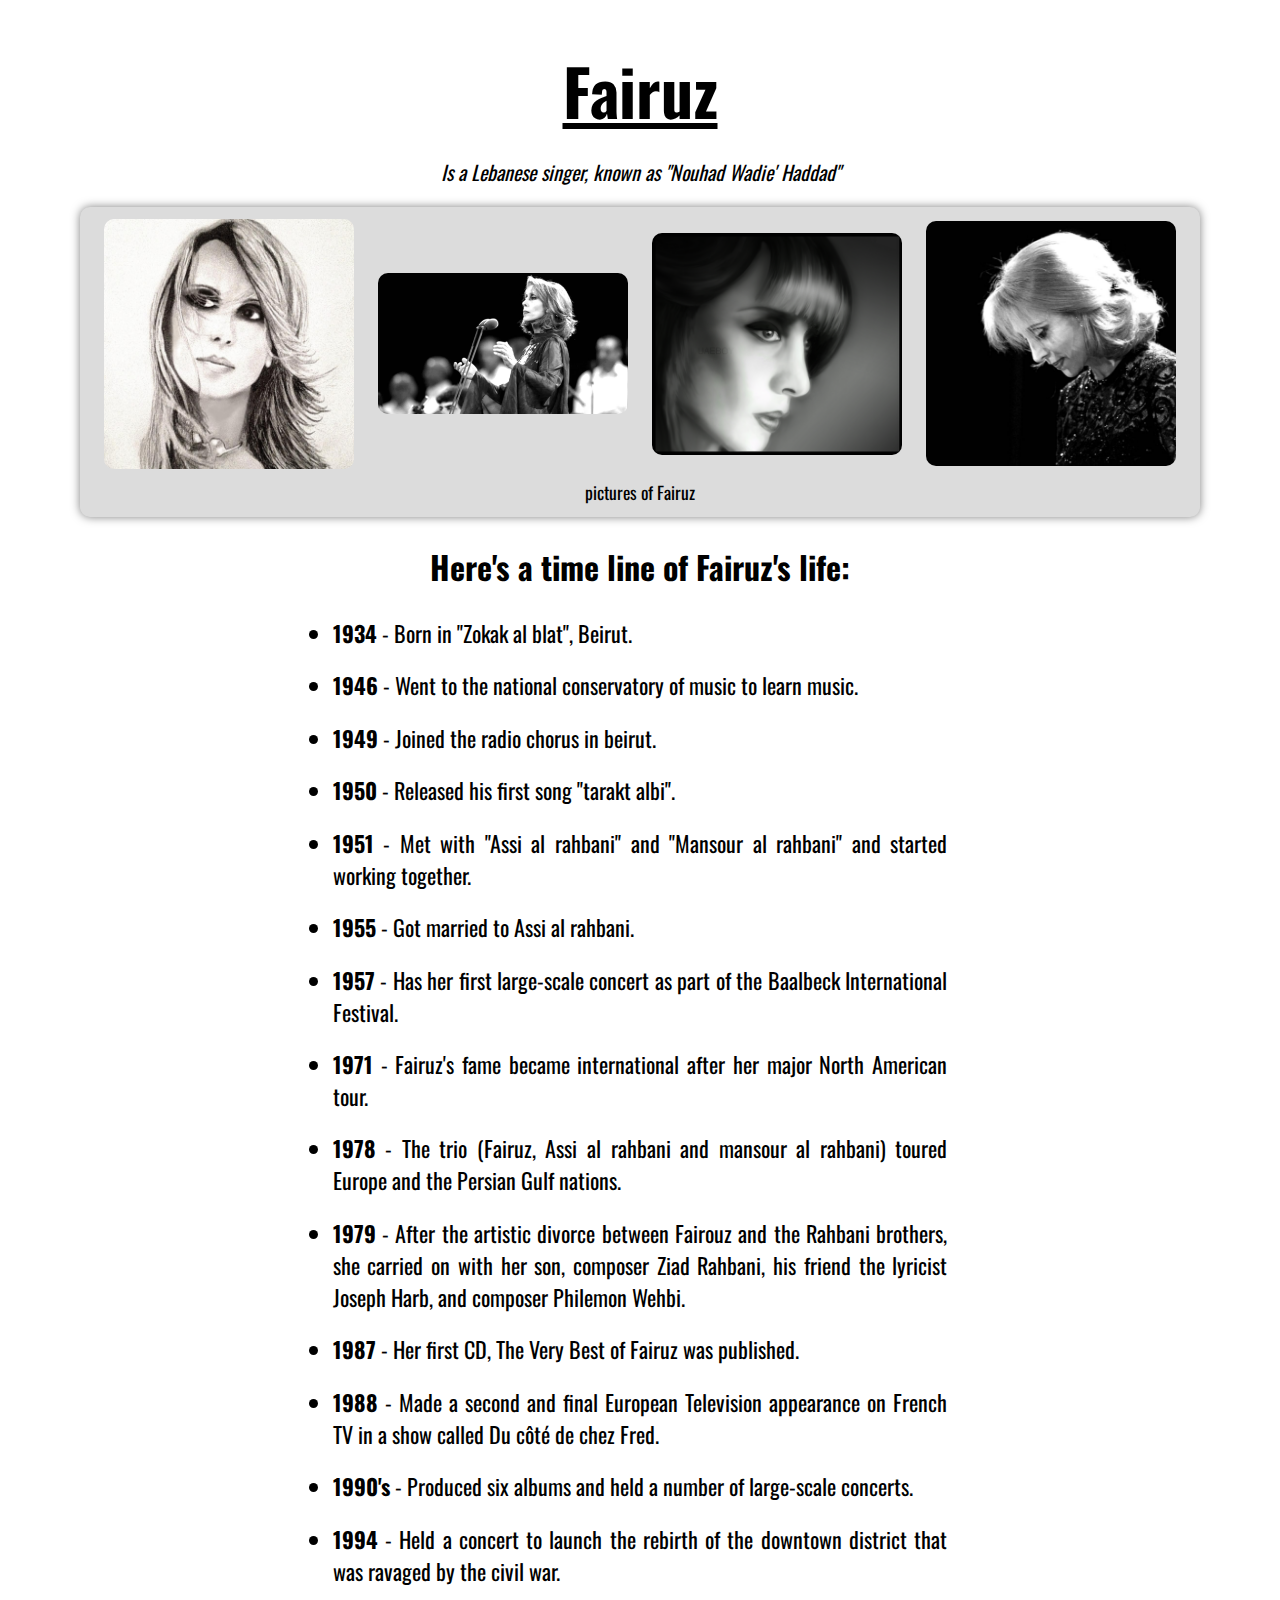
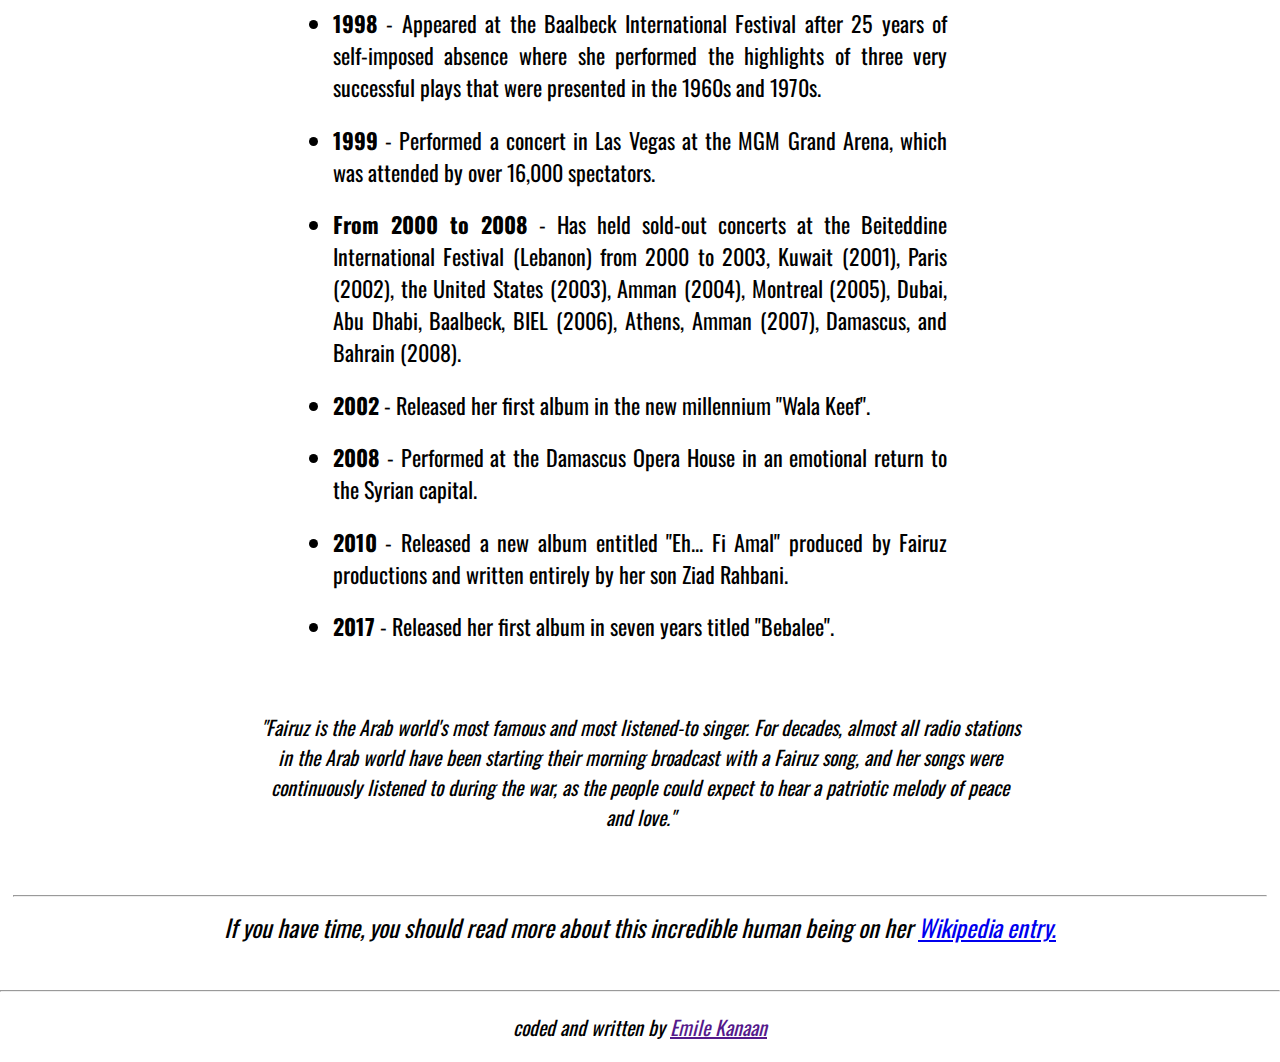
<file: index.html>
<!DOCTYPE html>
<html lang="en">
<head>
<meta charset="utf-8" />
<meta name='viewport' content='width=device-width, initial-scale=1'>
<title>tribute page</title>
<link rel="stylesheet" href="./csstributepage.css" />
<link rel="preconnect" href="https://fonts.gstatic.com">
<link href="https://fonts.googleapis.com/css2?family=Oswald:wght@400;700&display=swap" rel="stylesheet"> 
</head>
<body id="main">
	<h1 id="title">Fairuz</h1>
	  <p><em>Is a Lebanese singer, known as "Nouhad Wadie' Haddad"</em></p>

<div class="images-container">
<figure id="img-div">
	<div class="image-division">
	<img src="./fairuz.jpg" alt="image of fairuz" id="image1" class="image">
	<img src="./fairuz2.jpg" alt="image of fairuz" class="image">
	<img src="./fairuz3.jpg" alt="image of fairuz" class="image">
	<img src="./fairuz4.jpg" alt="image of fairuz" class="image">
	</div>
	<figcaption id="img-caption0">picture of Fairuz</figcaption>
	<figcaption id="img-caption1">pictures of Fairuz</figcaption>
</figure>
</div>

<article id="tribute-info">
	<h2>Here's a time line of Fairuz's life:</h2>
	<ul class="info">
		<li><strong>1934</strong> - Born in "Zokak al blat", Beirut.</li>
		<li><strong>1946</strong> - Went to the national conservatory of music to learn music.</li>
		<li><strong>1949</strong> - Joined the radio chorus in beirut.</li>
		<li><strong>1950</strong> - Released his first song "tarakt albi".</li>
		<li><strong>1951</strong> - Met with "Assi al rahbani" and "Mansour al rahbani" and started working together.</li>
		<li><strong>1955</strong> - Got married to Assi al rahbani.</li>
		<li><strong>1957</strong> - Has her first large-scale concert as part of the Baalbeck International Festival.</li>
		<li><strong>1971</strong> - Fairuz's fame became international after her major North American tour.</li>
		<li><strong>1978</strong> - The trio (Fairuz, Assi al rahbani and mansour al rahbani) toured Europe and the Persian Gulf nations.</li>
		<li><strong>1979</strong> - After the artistic divorce between Fairouz and the Rahbani brothers, she carried on with her son, composer Ziad Rahbani, his friend the lyricist Joseph Harb, and composer Philemon Wehbi.</li>
		<li><strong>1987</strong> - Her first CD, The Very Best of Fairuz was published.</li>
		<li><strong>1988</strong> - Made a second and final European Television appearance on French TV in a show called Du côté de chez Fred.</li>
		<li><strong>1990's</strong> - Produced six albums and held a number of large-scale concerts.</li>
		<li><strong>1994</strong> - Held a concert to launch the rebirth of the downtown district that was ravaged by the civil war.</li>
		<li><strong>1998</strong> -  Appeared at the Baalbeck International Festival after 25 years of self-imposed absence where she performed the highlights of three very successful plays that were presented in the 1960s and 1970s.</li>
		<li><strong>1999</strong> -  Performed a concert in Las Vegas at the MGM Grand Arena, which was attended by over 16,000 spectators.</li>
		<li><strong> From 2000 to 2008</strong> - Has held sold-out concerts at the Beiteddine International Festival (Lebanon) from 2000 to 2003, Kuwait (2001), Paris (2002), the United States (2003), Amman (2004), Montreal (2005), Dubai, Abu Dhabi, Baalbeck, BIEL (2006), Athens, Amman (2007), Damascus, and Bahrain (2008).</li>
		<li><strong>2002</strong> - Released her first album in the new millennium "Wala Keef".</li>
		<li><strong>2008</strong> - Performed at the Damascus Opera House in an emotional return to the Syrian capital.</li>
		<li><strong>2010</strong> - Released a new album entitled "Eh... Fi Amal" produced by Fairuz productions and written entirely by her son Ziad Rahbani.</li>
		<li><strong>2017</strong> - Released her first album in seven years titled "Bebalee".</li>
	</ul><br>
	<p class="end"><em>"Fairuz is the Arab world's most famous and most listened-to singer. For decades, almost all radio stations in the Arab world have been starting their morning broadcast with a Fairuz song, and her songs were continuously listened to during the war, as the people could expect to hear a patriotic melody of peace and love."<em></p><br><hr style="margin: 1%;">
</article>
 <p class="link">If you have time, you should read more about this incredible human being on her <a href="https://en.wikipedia.org/wiki/Fairuz" target="_blank" id="tribute-link">Wikipedia entry. </a></p><br>
<hr>

<p>coded and written by <a href="">Emile Kanaan</a></p>
</body>
</html>
</file>
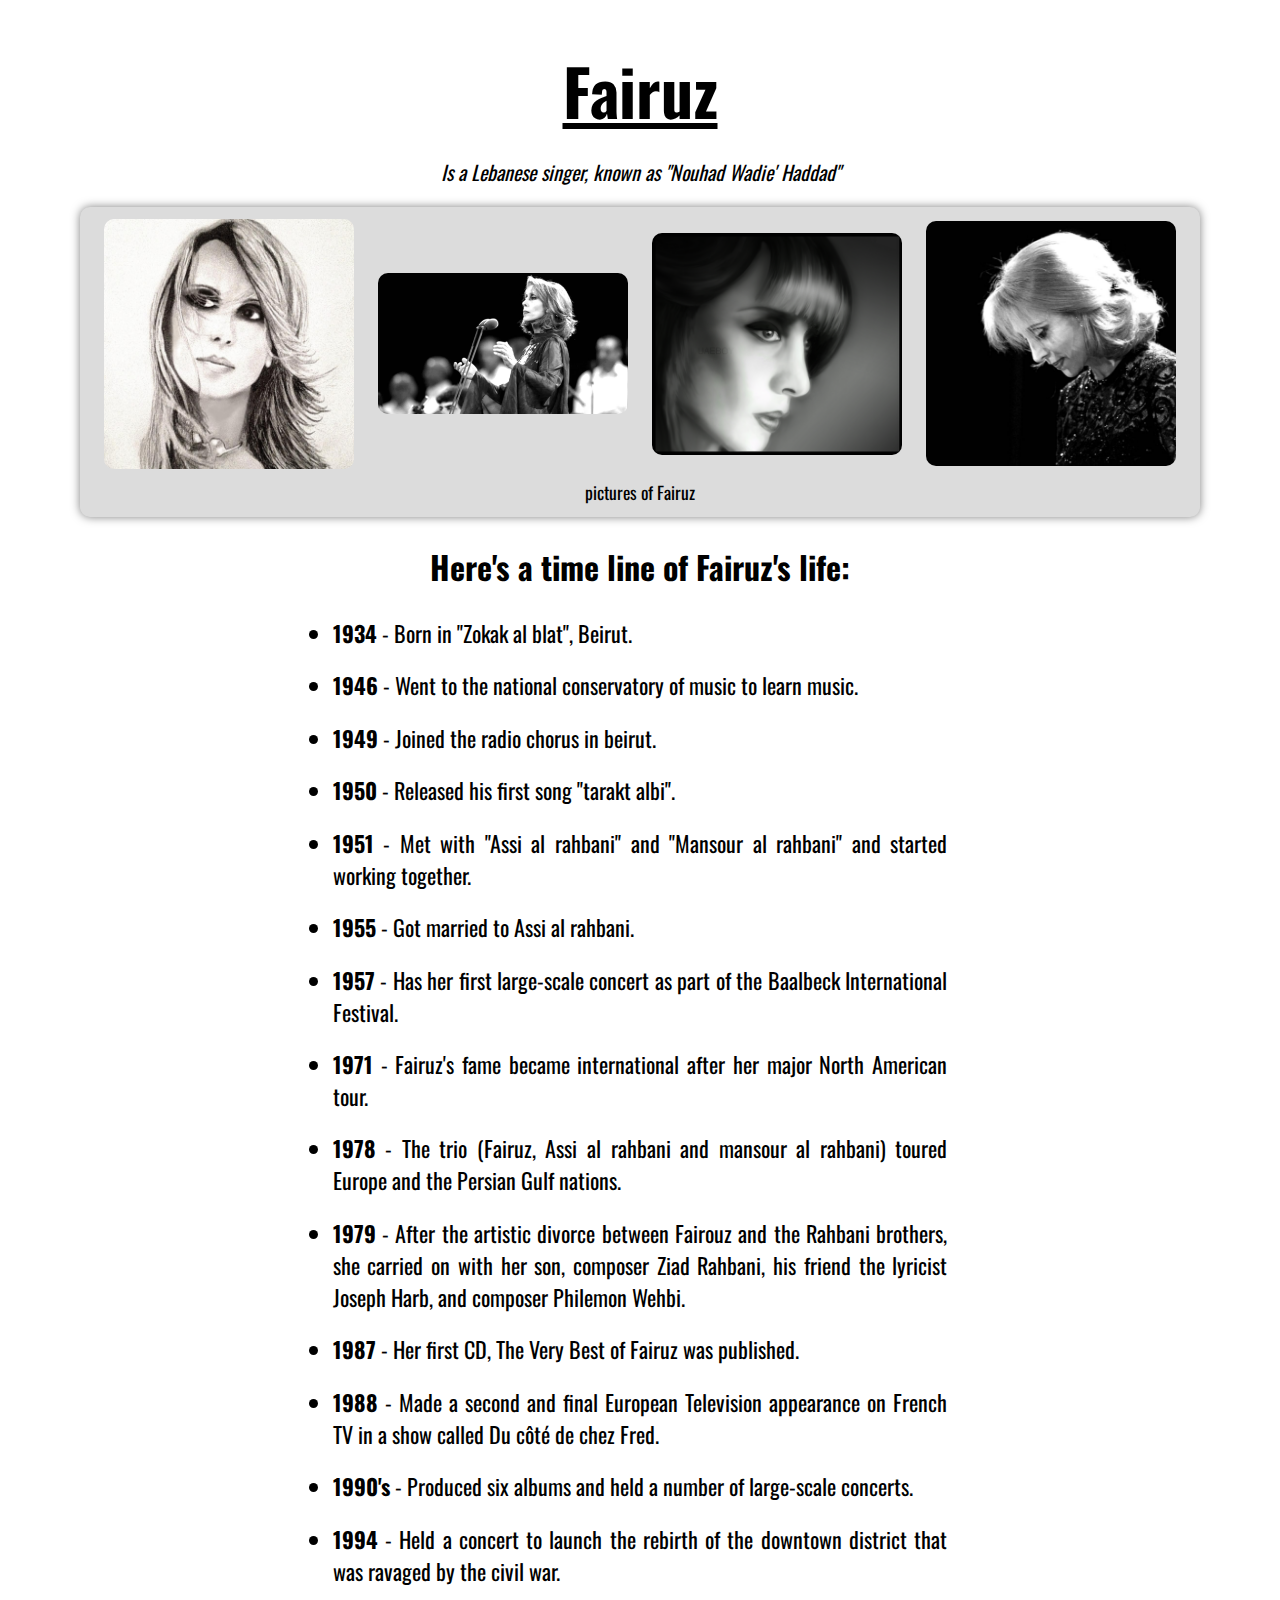
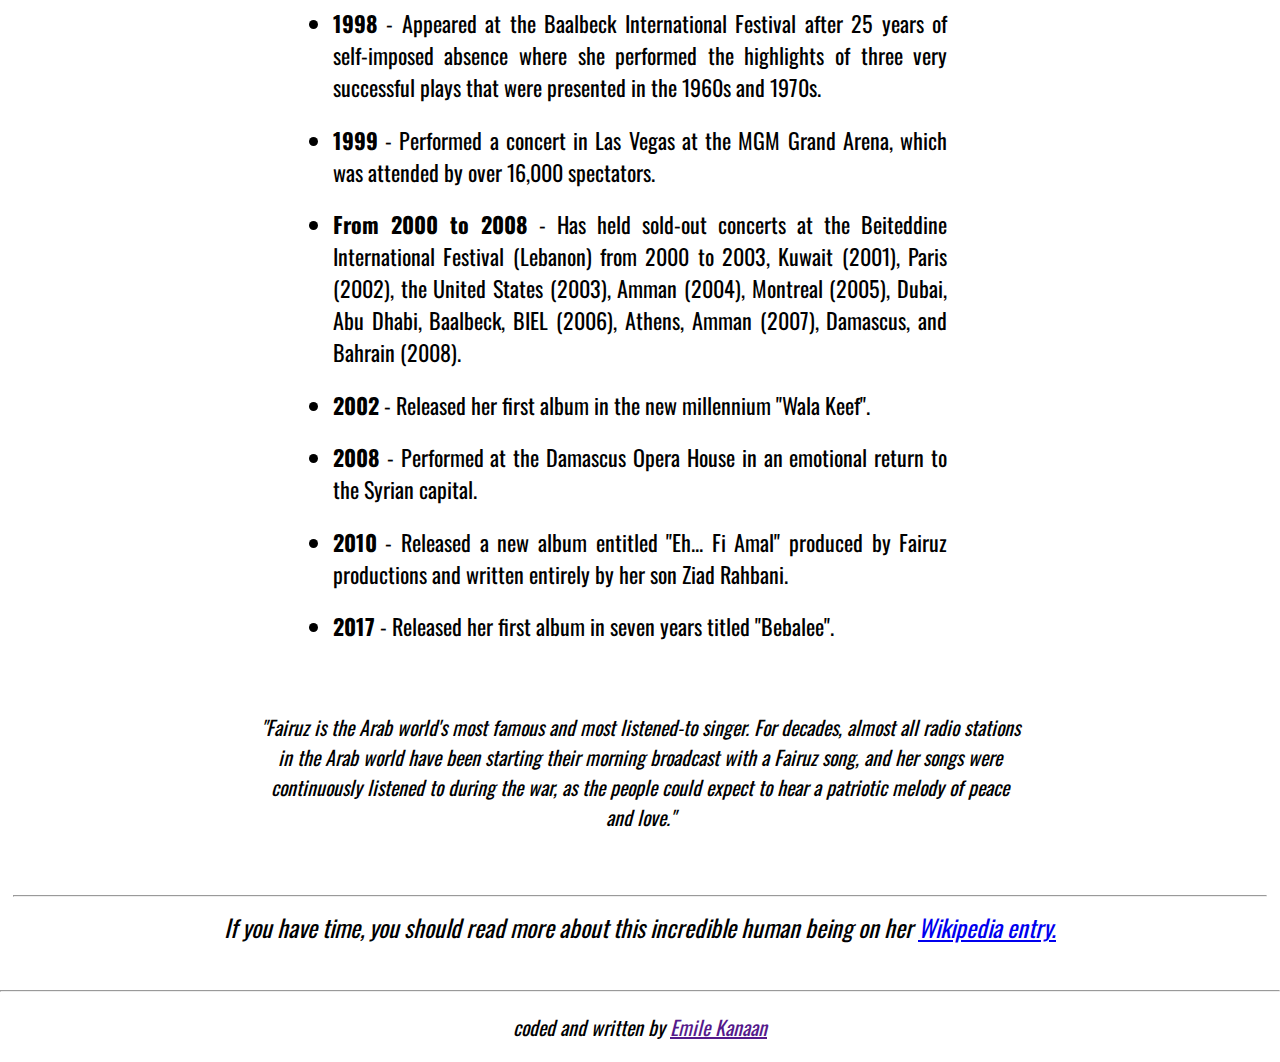
<file: tribute page.html>
<!DOCTYPE html>
<html lang="en">
<head>
<meta charset="utf-8" />
<meta name='viewport' content='width=device-width, initial-scale=1'>
<title>tribute page</title>
<link rel="stylesheet" href="./csstributepage.css" />
<link rel="preconnect" href="https://fonts.gstatic.com">
<link href="https://fonts.googleapis.com/css2?family=Oswald:wght@400;700&display=swap" rel="stylesheet"> 
</head>
<body id="main">
	<h1 id="title">Fairuz</h1>
	  <p><em>Is a Lebanese singer, known as "Nouhad Wadie' Haddad"</em></p>

<div class="images-container">
<figure id="img-div">
	<div class="image-division">
	<img src="./fairuz.jpg" alt="image of fairuz" id="image1" class="image">
	<img src="./fairuz2.jpg" alt="image of fairuz" class="image">
	<img src="./fairuz3.jpg" alt="image of fairuz" class="image">
	<img src="./fairuz4.jpg" alt="image of fairuz" class="image">
	</div>
	<figcaption id="img-caption0">picture of Fairuz</figcaption>
	<figcaption id="img-caption1">pictures of Fairuz</figcaption>
</figure>
</div>

<article id="tribute-info">
	<h2>Here's a time line of Fairuz's life:</h2>
	<ul class="info">
		<li><strong>1934</strong> - Born in "Zokak al blat", Beirut.</li>
		<li><strong>1946</strong> - Went to the national conservatory of music to learn music.</li>
		<li><strong>1949</strong> - Joined the radio chorus in beirut.</li>
		<li><strong>1950</strong> - Released his first song "tarakt albi".</li>
		<li><strong>1951</strong> - Met with "Assi al rahbani" and "Mansour al rahbani" and started working together.</li>
		<li><strong>1955</strong> - Got married to Assi al rahbani.</li>
		<li><strong>1957</strong> - Has her first large-scale concert as part of the Baalbeck International Festival.</li>
		<li><strong>1971</strong> - Fairuz's fame became international after her major North American tour.</li>
		<li><strong>1978</strong> - The trio (Fairuz, Assi al rahbani and mansour al rahbani) toured Europe and the Persian Gulf nations.</li>
		<li><strong>1979</strong> - After the artistic divorce between Fairouz and the Rahbani brothers, she carried on with her son, composer Ziad Rahbani, his friend the lyricist Joseph Harb, and composer Philemon Wehbi.</li>
		<li><strong>1987</strong> - Her first CD, The Very Best of Fairuz was published.</li>
		<li><strong>1988</strong> - Made a second and final European Television appearance on French TV in a show called Du côté de chez Fred.</li>
		<li><strong>1990's</strong> - Produced six albums and held a number of large-scale concerts.</li>
		<li><strong>1994</strong> - Held a concert to launch the rebirth of the downtown district that was ravaged by the civil war.</li>
		<li><strong>1998</strong> -  Appeared at the Baalbeck International Festival after 25 years of self-imposed absence where she performed the highlights of three very successful plays that were presented in the 1960s and 1970s.</li>
		<li><strong>1999</strong> -  Performed a concert in Las Vegas at the MGM Grand Arena, which was attended by over 16,000 spectators.</li>
		<li><strong> From 2000 to 2008</strong> - Has held sold-out concerts at the Beiteddine International Festival (Lebanon) from 2000 to 2003, Kuwait (2001), Paris (2002), the United States (2003), Amman (2004), Montreal (2005), Dubai, Abu Dhabi, Baalbeck, BIEL (2006), Athens, Amman (2007), Damascus, and Bahrain (2008).</li>
		<li><strong>2002</strong> - Released her first album in the new millennium "Wala Keef".</li>
		<li><strong>2008</strong> - Performed at the Damascus Opera House in an emotional return to the Syrian capital.</li>
		<li><strong>2010</strong> - Released a new album entitled "Eh... Fi Amal" produced by Fairuz productions and written entirely by her son Ziad Rahbani.</li>
		<li><strong>2017</strong> - Released her first album in seven years titled "Bebalee".</li>
	</ul><br>
	<p class="end"><em>"Fairuz is the Arab world's most famous and most listened-to singer. For decades, almost all radio stations in the Arab world have been starting their morning broadcast with a Fairuz song, and her songs were continuously listened to during the war, as the people could expect to hear a patriotic melody of peace and love."<em></p><br><hr style="margin: 1%;">
</article>
 <p class="link">If you have time, you should read more about this incredible human being on her <a href="https://en.wikipedia.org/wiki/Fairuz" target="_blank" id="tribute-link">Wikipedia entry. </a></p><br>
<hr>

<p>coded and written by <a href="">Emile Kanaan</a></p>
</body>
</html>
</file>
<file: csstributepage.css>
html body {
	min-width: 360px;
}

#main {
	text-align: center;
	font-family: 'Oswald', sans-serif;
	
	margin: auto;
	
}

.images-container {
	margin: auto;
	max-width: 1200px;
}

 #img-div {
 	max-width: 100%;
 	padding: 1%;
 	justify-content: center;
 	background-color: rgba(220, 220, 220, 1);
 	border-radius: 10px;
 	box-shadow: 0 0 10px rgba(0, 0, 0, 0.5);
 }


h1 {
	font-size: 400%;
	margin-bottom: 1%;
	text-decoration: underline;
}

h2 {
	font-size: 200%;
}

p {
	font-size: 125%;
	
}

.image {
	display: block;
	margin: auto;
	max-width: 100%;
	height: auto;
	left: 0px;
	right: 0px;
	margin-top: 10px;
	transition-property: transform, box-shadow;
    transition-duration: 0.4s;

}

.image:hover {
	transform: scale(1.1);
	box-shadow: 0 0 10px rgba(0, 0, 0, 0.5);
}

@media (min-width: 800px) {
 #img-caption0 {
 	display: none;
 }

#img-caption1 {
 	background-color: rgba(220, 220, 220, 1);
 	font-size: 110%;
 	margin-top: 10px;
 	display: block;
 }

.image-division {
	display: flex;
	flex-wrap: wrap;

}



.image {
	margin: auto;
	max-width: 250px;
	height: auto;
	left: 0px;
	right: 0px;
	border-radius: 10px;
}

h2 {
	font-size: 200%;
}

li {
	margin: 2% 20%;
	font-size: 115%;
}
.end {
	margin: 2% 20%;
}
}

@media (max-width: 800px){
 #img-caption0 {
 	background-color: rgba(220, 220, 220, 1);
 	font-size: 110%;
 	margin-top: 10px;
 	display: block;
 }

#img-caption1 {
 	display: none;
 }


#image1 {
	display: block;
	border-radius: 10px; 
}

.image {
	margin: auto;
	width: 50%
	border-radius: 10px;
	height: auto;
	left: 0px;
	right: 0px;
	display: none;
}

	li {
	margin: 5% 3%;
	font-size: 115%;
}
.end {
	margin: 1% 5%;
}
}
.info {
	font-size: 120%;
	padding-right: 10%;
	padding-left: 10%;
	text-align: left;
	text-align: justify;

}

.link {
	font-size: 150%;
	margin: 1% 5%;
}

#tribute-link {

}
</file>
